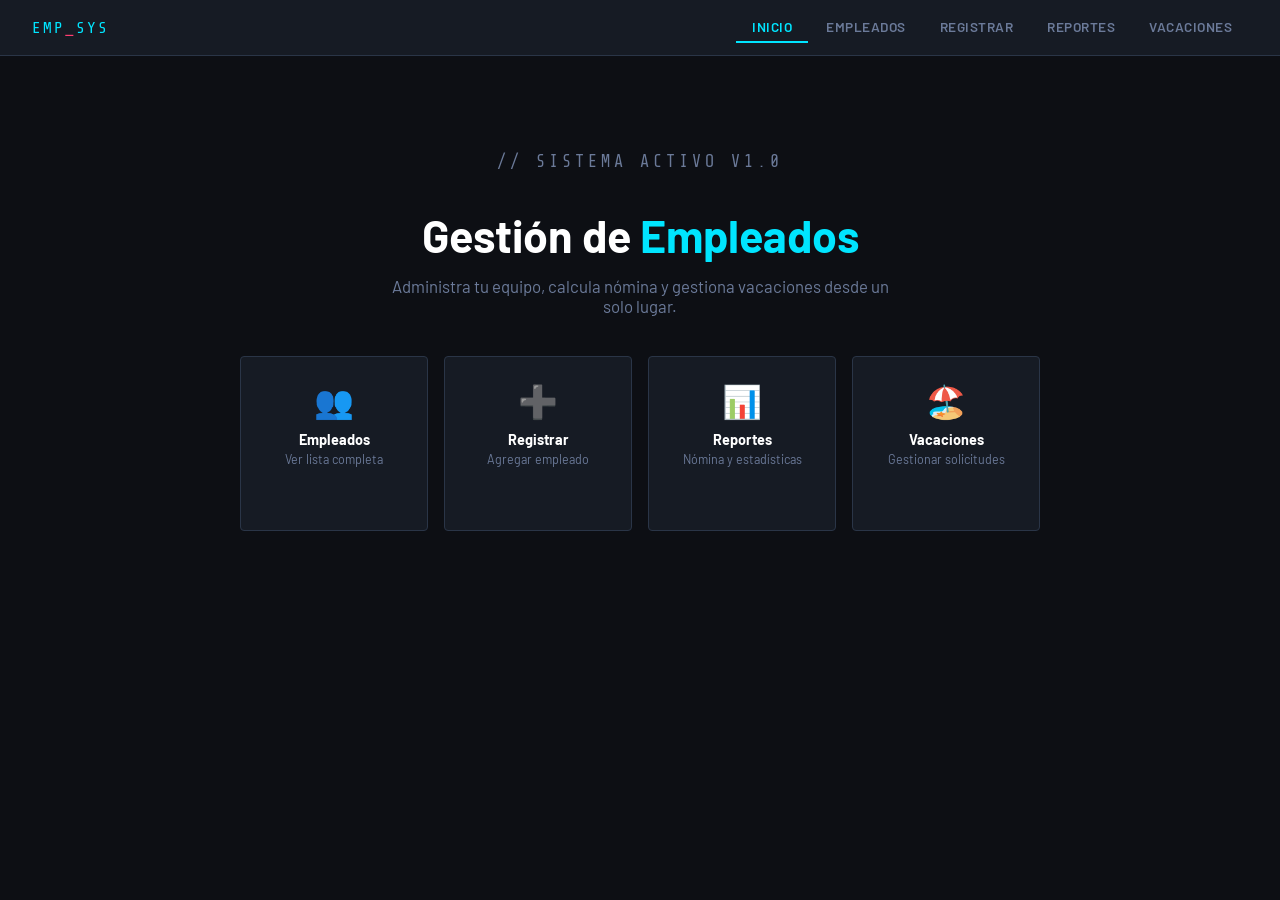
<file: gestion-empleados/index.html>
<!DOCTYPE html>
<html lang="es">
<head>
  <meta charset="UTF-8">
  <meta name="viewport" content="width=device-width, initial-scale=1.0">
  <title>Gestion Empleados</title>
  <link href="https://fonts.googleapis.com/css2?family=Share+Tech+Mono&family=Barlow:wght@400;600;700&display=swap" rel="stylesheet">
  <style>
    :root {
      --bg: #0d0f14;
      --surface: #161b24;
      --surface2: #1e2633;
      --border: #2a3547;
      --accent: #00e5ff;
      --accent2: #ff3d71;
      --text: #cdd6f4;
      --muted: #6b7a99;
      --success: #00e096;
      --warning: #ffaa00;
    }

    * { box-sizing: border-box; margin: 0; padding: 0; }

    body {
      font-family: 'Barlow', sans-serif;
      background: var(--bg);
      color: var(--text);
      min-height: 100vh;
    }

    /* ---- NAVBAR ---- */
    .navbar {
      background: var(--surface);
      border-bottom: 1px solid var(--border);
      display: flex;
      align-items: center;
      justify-content: space-between;
      padding: 0 2rem;
      height: 56px;
      position: sticky;
      top: 0;
      z-index: 100;
    }
    .nav-brand {
      font-family: 'Share Tech Mono', monospace;
      color: var(--accent);
      font-size: 1rem;
      letter-spacing: 2px;
      text-transform: uppercase;
    }
    .nav-brand span { color: var(--accent2); }
    .nav-links {
      list-style: none;
      display: flex;
      gap: 2px;
    }
    .nav-links li a {
      display: block;
      padding: .4rem 1rem;
      color: var(--muted);
      text-decoration: none;
      font-size: .85rem;
      font-weight: 600;
      letter-spacing: .5px;
      text-transform: uppercase;
      border-bottom: 2px solid transparent;
      transition: color .15s, border-color .15s;
      cursor: pointer;
    }
    .nav-links li a:hover,
    .nav-links li a.active {
      color: var(--accent);
      border-bottom-color: var(--accent);
    }

    /* ---- LAYOUT ---- */
    .container { max-width: 1100px; margin: 0 auto; padding: 2rem 1.5rem; }
    .seccion { display: none; }
    .seccion.activa { display: block; }

    /* ---- HERO ---- */
    .hero {
      text-align: center;
      padding: 4rem 1rem 3rem;
    }
    .hero-tag {
      font-family: 'Share Tech Mono', monospace;
      font-size: .75rem;
      color: var(--accent);
      letter-spacing: 4px;
      text-transform: uppercase;
      margin-bottom: 1rem;
    }
    .hero h1 {
      font-size: 2.8rem;
      font-weight: 700;
      line-height: 1.1;
      margin-bottom: 1rem;
      color: #fff;
    }
    .hero h1 em {
      font-style: normal;
      color: var(--accent);
    }
    .hero p {
      color: var(--muted);
      font-size: 1.05rem;
      max-width: 500px;
      margin: 0 auto 2.5rem;
    }
    .hero-cards {
      display: grid;
      grid-template-columns: repeat(auto-fit, minmax(180px, 1fr));
      gap: 1rem;
      max-width: 800px;
      margin: 0 auto;
    }
    .hero-card {
      background: var(--surface);
      border: 1px solid var(--border);
      border-radius: 4px;
      padding: 1.5rem 1rem;
      cursor: pointer;
      transition: border-color .15s, transform .15s;
      text-align: center;
    }
    .hero-card:hover {
      border-color: var(--accent);
      transform: translateY(-2px);
    }
    .hero-card .icon { font-size: 2rem; margin-bottom: .6rem; display: block; }
    .hero-card h3 { font-size: .9rem; font-weight: 700; color: #fff; margin-bottom: .25rem; }
    .hero-card p  { font-size: .78rem; color: var(--muted); }

    /* ---- PAGE HEADER ---- */
    .page-header {
      display: flex;
      align-items: center;
      justify-content: space-between;
      margin-bottom: 1.5rem;
      padding-bottom: 1rem;
      border-bottom: 1px solid var(--border);
    }
    .page-header h2 {
      font-size: 1.3rem;
      font-weight: 700;
      color: #fff;
    }
    .page-header h2 span {
      font-family: 'Share Tech Mono', monospace;
      color: var(--accent);
      font-size: .85rem;
      display: block;
      font-weight: 400;
      margin-bottom: .15rem;
      letter-spacing: 2px;
    }

    /* ---- CARD ---- */
    .card {
      background: var(--surface);
      border: 1px solid var(--border);
      border-radius: 4px;
      padding: 1.5rem;
      margin-bottom: 1.5rem;
    }
    .card h3 {
      font-family: 'Share Tech Mono', monospace;
      font-size: .8rem;
      color: var(--accent);
      letter-spacing: 2px;
      text-transform: uppercase;
      margin-bottom: 1.25rem;
    }

    /* ---- FORMS ---- */
    .form-grid {
      display: grid;
      grid-template-columns: repeat(auto-fit, minmax(200px, 1fr));
      gap: 1rem;
    }
    .form-group { display: flex; flex-direction: column; gap: .4rem; }
    .form-group label {
      font-size: .75rem;
      font-weight: 600;
      color: var(--muted);
      text-transform: uppercase;
      letter-spacing: .5px;
    }
    .form-group input,
    .form-group select {
      background: var(--surface2);
      border: 1px solid var(--border);
      border-radius: 3px;
      padding: .6rem .75rem;
      color: var(--text);
      font-family: 'Barlow', sans-serif;
      font-size: .9rem;
      transition: border-color .15s;
    }
    .form-group input:focus,
    .form-group select:focus {
      outline: none;
      border-color: var(--accent);
    }
    .form-group select option { background: var(--surface2); }
    .form-actions { margin-top: 1.25rem; display: flex; gap: .75rem; }

    /* ---- BUTTONS ---- */
    .btn {
      padding: .55rem 1.25rem;
      border: none;
      border-radius: 3px;
      font-family: 'Barlow', sans-serif;
      font-size: .85rem;
      font-weight: 700;
      letter-spacing: .5px;
      text-transform: uppercase;
      cursor: pointer;
      transition: opacity .15s;
    }
    .btn:hover { opacity: .85; }
    .btn-primary  { background: var(--accent); color: #000; }
    .btn-danger   { background: var(--accent2); color: #fff; }
    .btn-ghost    { background: transparent; border: 1px solid var(--border); color: var(--text); }
    .btn-sm       { padding: .3rem .7rem; font-size: .78rem; }

    /* ---- TABLE ---- */
    .table-wrap { overflow-x: auto; }
    table {
      width: 100%;
      border-collapse: collapse;
      font-size: .88rem;
    }
    thead tr {
      background: var(--surface2);
      border-bottom: 1px solid var(--accent);
    }
    th {
      padding: .65rem 1rem;
      text-align: left;
      font-family: 'Share Tech Mono', monospace;
      font-size: .75rem;
      color: var(--accent);
      letter-spacing: 1px;
      text-transform: uppercase;
      font-weight: 400;
    }
    td {
      padding: .65rem 1rem;
      border-bottom: 1px solid var(--border);
      color: var(--text);
    }
    tbody tr:hover { background: var(--surface2); }
    .empty-row { text-align: center; color: var(--muted); padding: 2rem !important; }

    /* ---- BADGES ---- */
    .badge {
      display: inline-block;
      padding: .2rem .6rem;
      border-radius: 2px;
      font-size: .72rem;
      font-weight: 700;
      letter-spacing: .5px;
      text-transform: uppercase;
      font-family: 'Share Tech Mono', monospace;
    }
    .badge-tc  { background: rgba(0,229,255,.15); color: var(--accent); border: 1px solid rgba(0,229,255,.3); }
    .badge-mt  { background: rgba(255,170,0,.15);  color: var(--warning); border: 1px solid rgba(255,170,0,.3); }
    .badge-co  { background: rgba(255,61,113,.15); color: var(--accent2); border: 1px solid rgba(255,61,113,.3); }

    /* ---- ALERTAS ---- */
    .alerta {
      padding: .75rem 1rem;
      border-radius: 3px;
      margin-bottom: 1rem;
      font-size: .88rem;
      font-weight: 600;
      display: none;
    }
    .alerta.visible { display: block; }
    .alerta-ok    { background: rgba(0,224,150,.1); color: var(--success); border-left: 3px solid var(--success); }
    .alerta-error { background: rgba(255,61,113,.1); color: var(--accent2); border-left: 3px solid var(--accent2); }

    /* ---- REPORTE ---- */
    .reporte-grid {
      display: grid;
      grid-template-columns: repeat(auto-fit, minmax(160px, 1fr));
      gap: 1rem;
      margin-bottom: 1.5rem;
    }
    .stat-box {
      background: var(--surface2);
      border: 1px solid var(--border);
      border-radius: 4px;
      padding: 1rem;
      text-align: center;
    }
    .stat-box .val {
      font-family: 'Share Tech Mono', monospace;
      font-size: 1.4rem;
      color: var(--accent);
      display: block;
      margin-bottom: .25rem;
    }
    .stat-box .lbl {
      font-size: .75rem;
      color: var(--muted);
      text-transform: uppercase;
      letter-spacing: .5px;
    }

    @media (max-width: 640px) {
      .navbar { padding: 0 1rem; }
      .nav-links li a { padding: .4rem .6rem; font-size: .75rem; }
      .hero h1 { font-size: 2rem; }
    }
  </style>
</head>
<body>

<nav class="navbar">
  <div class="nav-brand">EMP<span>_</span>SYS</div>
  <ul class="nav-links">
    <li><a onclick="mostrarSeccion('inicio')" class="active" id="nav-inicio">Inicio</a></li>
    <li><a onclick="mostrarSeccion('empleados')" id="nav-empleados">Empleados</a></li>
    <li><a onclick="mostrarSeccion('registrar')" id="nav-registrar">Registrar</a></li>
    <li><a onclick="mostrarSeccion('reportes')" id="nav-reportes">Reportes</a></li>
    <li><a onclick="mostrarSeccion('vacaciones')" id="nav-vacaciones">Vacaciones</a></li>
  </ul>
</nav>

<div class="container">

  <!-- ======== INICIO ======== -->
  <div id="sec-inicio" class="seccion activa">
    <div class="hero">
      <p class="hero-tag">// sistema activo v1.0</p>
      <h1>Gestión de <em>Empleados</em></h1>
      <p>Administra tu equipo, calcula nómina y gestiona vacaciones desde un solo lugar.</p>
      <div class="hero-cards">
        <div class="hero-card" onclick="mostrarSeccion('empleados')">
          <span class="icon">👥</span>
          <h3>Empleados</h3>
          <p>Ver lista completa</p>
        </div>
        <div class="hero-card" onclick="mostrarSeccion('registrar')">
          <span class="icon">➕</span>
          <h3>Registrar</h3>
          <p>Agregar empleado</p>
        </div>
        <div class="hero-card" onclick="mostrarSeccion('reportes')">
          <span class="icon">📊</span>
          <h3>Reportes</h3>
          <p>Nómina y estadísticas</p>
        </div>
        <div class="hero-card" onclick="mostrarSeccion('vacaciones')">
          <span class="icon">🏖️</span>
          <h3>Vacaciones</h3>
          <p>Gestionar solicitudes</p>
        </div>
      </div>
    </div>
  </div>

  <!-- ======== EMPLEADOS ======== -->
  <div id="sec-empleados" class="seccion">
    <div class="page-header">
      <h2><span>// módulo</span>Lista de Empleados</h2>
      <button class="btn btn-primary" onclick="mostrarSeccion('registrar')">+ Nuevo</button>
    </div>
    <div class="card">
      <div class="table-wrap">
        <table>
          <thead>
            <tr>
              <th>ID</th><th>Nombre</th><th>Cargo</th><th>Tipo</th>
              <th>Salario Base</th><th>Salario Calculado</th><th>Fecha</th><th>Acc.</th>
            </tr>
          </thead>
          <tbody id="bodyEmpleados">
            <tr><td class="empty-row" colspan="8">No hay empleados registrados</td></tr>
          </tbody>
        </table>
      </div>
    </div>
  </div>

  <!-- ======== REGISTRAR ======== -->
  <div id="sec-registrar" class="seccion">
    <div class="page-header">
      <h2><span>// módulo</span>Registrar Empleado</h2>
    </div>
    <div id="alerta-reg" class="alerta"></div>
    <div class="card">
      <h3>// datos del empleado</h3>
      <div class="form-grid">
        <div class="form-group">
          <label>Nombre *</label>
          <input type="text" id="reg-nombre" placeholder="Juan">
        </div>
        <div class="form-group">
          <label>Apellido *</label>
          <input type="text" id="reg-apellido" placeholder="Pérez">
        </div>
        <div class="form-group">
          <label>Cargo *</label>
          <input type="text" id="reg-cargo" placeholder="Desarrollador">
        </div>
        <div class="form-group">
          <label>Tipo *</label>
          <select id="reg-tipo">
            <option value="">-- Seleccionar --</option>
            <option value="tiempo_completo">Tiempo Completo</option>
            <option value="medio_tiempo">Medio Tiempo</option>
            <option value="contratista">Contratista</option>
          </select>
        </div>
        <div class="form-group">
          <label>Salario Base *</label>
          <input type="number" id="reg-salario" placeholder="3500000" min="0">
        </div>
        <div class="form-group">
          <label>Fecha Ingreso *</label>
          <input type="date" id="reg-fecha">
        </div>
      </div>
      <div class="form-actions">
        <button class="btn btn-primary" onclick="registrarEmpleado()">Registrar</button>
        <button class="btn btn-ghost" onclick="mostrarSeccion('empleados')">Cancelar</button>
      </div>
    </div>
  </div>

  <!-- ======== REPORTES ======== -->
  <div id="sec-reportes" class="seccion">
    <div class="page-header">
      <h2><span>// módulo</span>Reportes de Nómina</h2>
      <button class="btn btn-primary" onclick="generarReporte()">Generar Reporte</button>
    </div>
    <div id="contenido-reporte">
      <div class="card" style="text-align:center; color:var(--muted); padding:3rem">
        Presiona "Generar Reporte" para ver las estadísticas
      </div>
    </div>
  </div>

  <!-- ======== VACACIONES ======== -->
  <div id="sec-vacaciones" class="seccion">
    <div class="page-header">
      <h2><span>// módulo</span>Gestión de Vacaciones</h2>
    </div>
    <div id="alerta-vac" class="alerta"></div>
    <div class="card">
      <h3>// solicitar vacaciones</h3>
      <div class="form-grid">
        <div class="form-group">
          <label>Empleado *</label>
          <select id="vac-empleado">
            <option value="">-- Seleccionar --</option>
          </select>
        </div>
        <div class="form-group">
          <label>Fecha Inicio *</label>
          <input type="date" id="vac-inicio" onchange="calcularDias()">
        </div>
        <div class="form-group">
          <label>Fecha Fin *</label>
          <input type="date" id="vac-fin" onchange="calcularDias()">
        </div>
        <div class="form-group">
          <label>Días</label>
          <input type="number" id="vac-dias" readonly>
        </div>
      </div>
      <div class="form-actions">
        <button class="btn btn-primary" onclick="solicitarVacaciones()">Solicitar</button>
      </div>
    </div>
    <div class="card">
      <h3>// historial</h3>
      <div class="table-wrap">
        <table>
          <thead>
            <tr><th>Empleado</th><th>Inicio</th><th>Fin</th><th>Días</th><th>Estado</th><th>Acc.</th></tr>
          </thead>
          <tbody id="bodyVacaciones">
            <tr><td class="empty-row" colspan="6">No hay solicitudes</td></tr>
          </tbody>
        </table>
      </div>
    </div>
  </div>

</div><!-- /container -->

<script src="codigo_malo.js"></script>
</body>
</html>
</file>
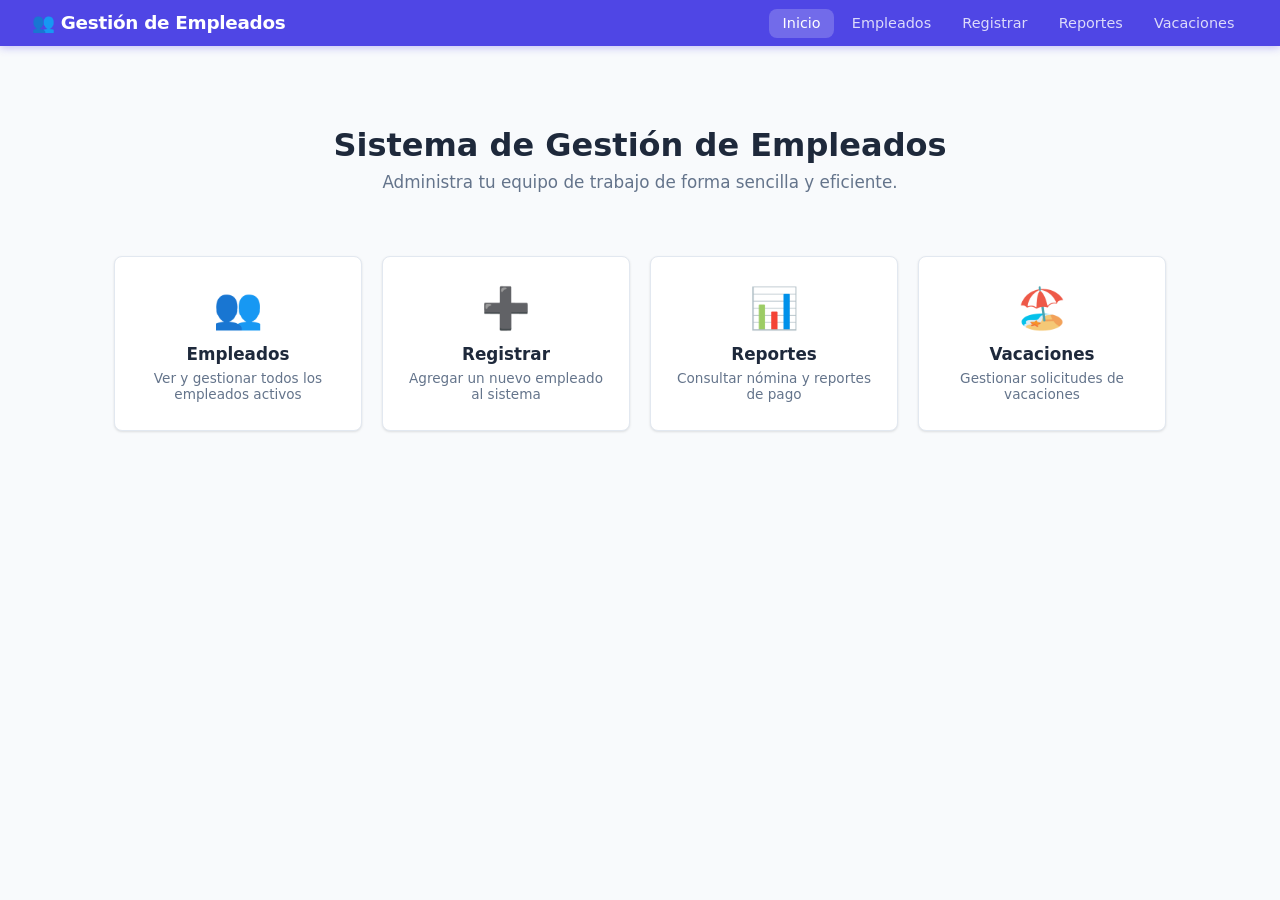
<file: gestion_empleados/index.html>
<!DOCTYPE html>
<html lang="es">
<head>
  <meta charset="UTF-8">
  <meta name="viewport" content="width=device-width, initial-scale=1.0">
  <title>Gestión de Empleados</title>
  <link rel="stylesheet" href="css/estilos.css">
</head>
<body>
  <nav class="navbar">
    <div class="nav-brand">👥 Gestión de Empleados</div>
    <ul class="nav-links">
      <li><a href="index.html" class="active">Inicio</a></li>
      <li><a href="paginas/empleados.html">Empleados</a></li>
      <li><a href="paginas/registrar.html">Registrar</a></li>
      <li><a href="paginas/reportes.html">Reportes</a></li>
      <li><a href="paginas/vacaciones.html">Vacaciones</a></li>
    </ul>
  </nav>

  <main class="container">
    <div class="hero">
      <h1>Sistema de Gestión de Empleados</h1>
      <p>Administra tu equipo de trabajo de forma sencilla y eficiente.</p>
    </div>

    <div class="cards-grid">
      <a href="paginas/empleados.html" class="card">
        <span class="card-icon">👥</span>
        <h3>Empleados</h3>
        <p>Ver y gestionar todos los empleados activos</p>
      </a>
      <a href="paginas/registrar.html" class="card">
        <span class="card-icon">➕</span>
        <h3>Registrar</h3>
        <p>Agregar un nuevo empleado al sistema</p>
      </a>
      <a href="paginas/reportes.html" class="card">
        <span class="card-icon">📊</span>
        <h3>Reportes</h3>
        <p>Consultar nómina y reportes de pago</p>
      </a>
      <a href="paginas/vacaciones.html" class="card">
        <span class="card-icon">🏖️</span>
        <h3>Vacaciones</h3>
        <p>Gestionar solicitudes de vacaciones</p>
      </a>
    </div>
  </main>

  <script src="js/script.js"></script>
</body>
</html>
</file>
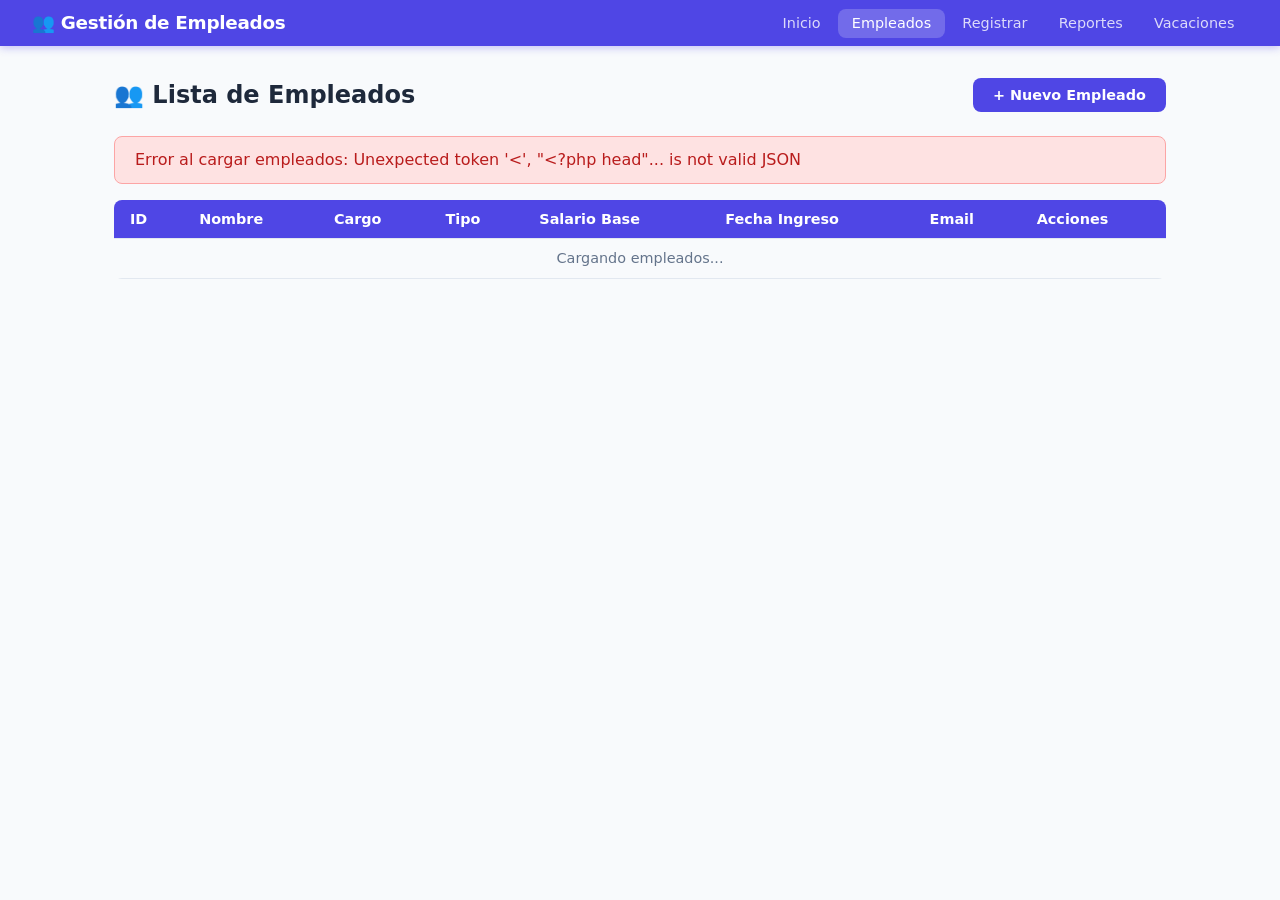
<file: gestion_empleados/paginas/empleados.html>
<!DOCTYPE html>
<html lang="es">
<head>
  <meta charset="UTF-8">
  <meta name="viewport" content="width=device-width, initial-scale=1.0">
  <title>Empleados — Gestión de Empleados</title>
  <link rel="stylesheet" href="../css/estilos.css">
</head>
<body>
  <nav class="navbar">
    <div class="nav-brand">👥 Gestión de Empleados</div>
    <ul class="nav-links">
      <li><a href="../index.html">Inicio</a></li>
      <li><a href="empleados.html" class="active">Empleados</a></li>
      <li><a href="registrar.html">Registrar</a></li>
      <li><a href="reportes.html">Reportes</a></li>
      <li><a href="vacaciones.html">Vacaciones</a></li>
    </ul>
  </nav>

  <main class="container">
    <div class="page-header">
      <h2>👥 Lista de Empleados</h2>
      <a href="registrar.html" class="btn btn-primary">+ Nuevo Empleado</a>
    </div>

    <div id="alerta" class="alerta hidden"></div>

    <div class="tabla-wrapper">
      <table class="tabla" id="tablaEmpleados">
        <thead>
          <tr>
            <th>ID</th>
            <th>Nombre</th>
            <th>Cargo</th>
            <th>Tipo</th>
            <th>Salario Base</th>
            <th>Fecha Ingreso</th>
            <th>Email</th>
            <th>Acciones</th>
          </tr>
        </thead>
        <tbody id="bodyEmpleados">
          <tr><td colspan="8" class="text-center">Cargando empleados...</td></tr>
        </tbody>
      </table>
    </div>
  </main>

  <script src="../js/script.js"></script>
  <script>
    const API = '../api/empleados.php';

    async function cargarEmpleados() {
      try {
        const res  = await fetch(API + '?accion=listar');
        const data = await res.json();
        const tbody = document.getElementById('bodyEmpleados');

        if (!data.length) {
          tbody.innerHTML = '<tr><td colspan="8" class="text-center">No hay empleados registrados.</td></tr>';
          return;
        }

        tbody.innerHTML = data.map(e => `
          <tr>
            <td>${e.id}</td>
            <td>${e.nombre} ${e.apellido}</td>
            <td>${e.cargo}</td>
            <td><span class="badge badge-${e.tipo}">${e.tipo.replace('_',' ')}</span></td>
            <td>$${Number(e.salario_base).toLocaleString('es-CO')}</td>
            <td>${e.fecha_ingreso}</td>
            <td>${e.email || '—'}</td>
            <td>
              <button class="btn btn-sm btn-danger" onclick="eliminar(${e.id}, '${e.nombre}')">Eliminar</button>
            </td>
          </tr>
        `).join('');
      } catch(err) {
        mostrarAlerta('Error al cargar empleados: ' + err.message, 'error');
      }
    }

    async function eliminar(id, nombre) {
      if (!confirm(`¿Deseas eliminar a ${nombre}?`)) return;
      try {
        const res  = await fetch(API, {
          method: 'POST',
          headers: {'Content-Type':'application/json'},
          body: JSON.stringify({ accion: 'eliminar', id })
        });
        const data = await res.json();
        mostrarAlerta(data.mensaje, data.exito ? 'success' : 'error');
        if (data.exito) cargarEmpleados();
      } catch(err) {
        mostrarAlerta('Error: ' + err.message, 'error');
      }
    }

    function mostrarAlerta(msg, tipo) {
      const el = document.getElementById('alerta');
      el.textContent = msg;
      el.className = `alerta alerta-${tipo}`;
    }

    cargarEmpleados();
  </script>
</body>
</html>
</file>
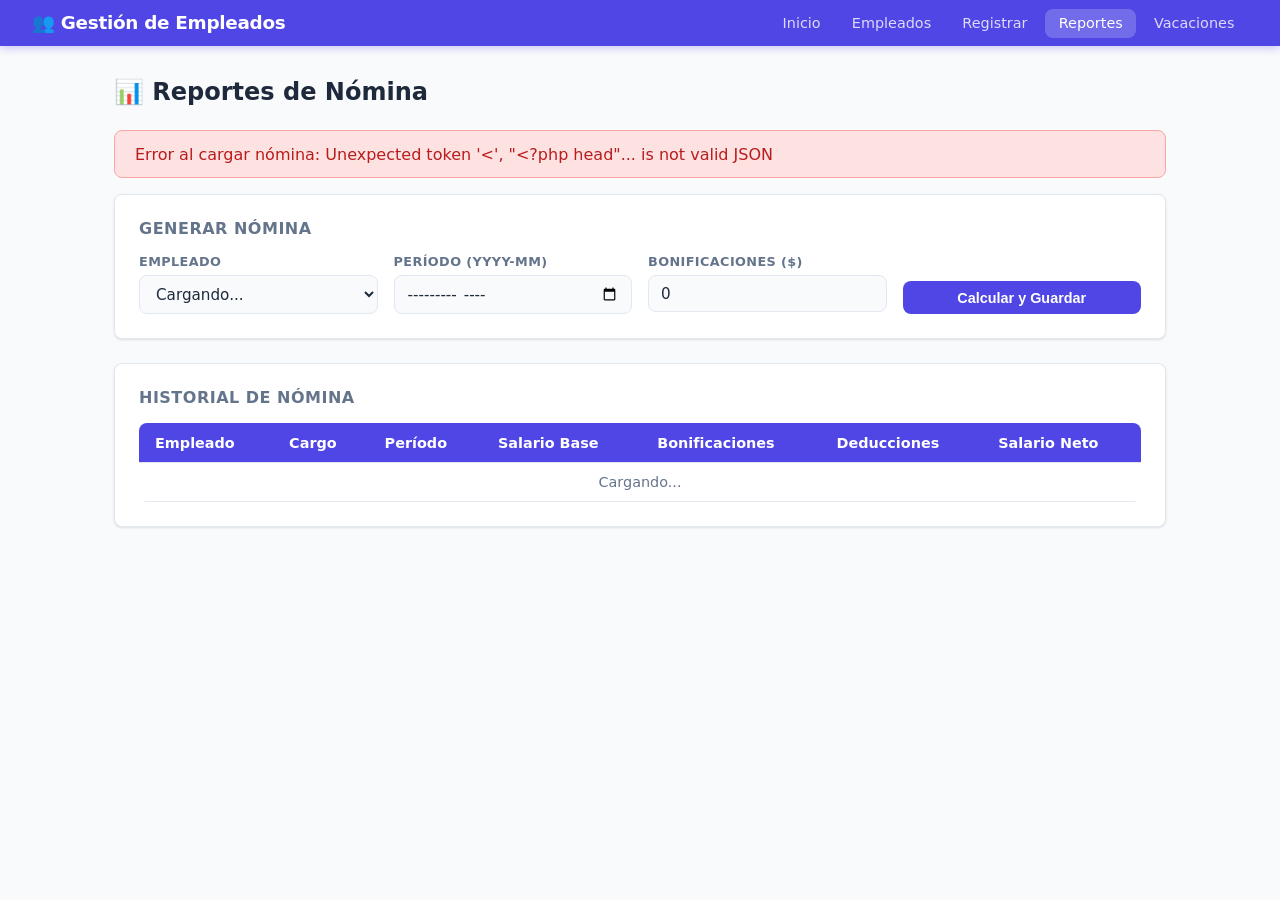
<file: gestion_empleados/paginas/reportes.html>
<!DOCTYPE html>
<html lang="es">
<head>
  <meta charset="UTF-8">
  <meta name="viewport" content="width=device-width, initial-scale=1.0">
  <title>Reportes — Gestión de Empleados</title>
  <link rel="stylesheet" href="../css/estilos.css">
</head>
<body>
  <nav class="navbar">
    <div class="nav-brand">👥 Gestión de Empleados</div>
    <ul class="nav-links">
      <li><a href="../index.html">Inicio</a></li>
      <li><a href="empleados.html">Empleados</a></li>
      <li><a href="registrar.html">Registrar</a></li>
      <li><a href="reportes.html" class="active">Reportes</a></li>
      <li><a href="vacaciones.html">Vacaciones</a></li>
    </ul>
  </nav>

  <main class="container">
    <div class="page-header">
      <h2>📊 Reportes de Nómina</h2>
    </div>

    <div id="alerta" class="alerta hidden"></div>

    <!-- Generar nómina -->
    <div class="card-form">
      <h3>Generar Nómina</h3>
      <div class="form-row">
        <div class="form-group">
          <label>Empleado</label>
          <select id="selEmpleado">
            <option value="">Cargando...</option>
          </select>
        </div>
        <div class="form-group">
          <label>Período (YYYY-MM)</label>
          <input type="month" id="periodo" />
        </div>
        <div class="form-group">
          <label>Bonificaciones ($)</label>
          <input type="number" id="bonificaciones" value="0" min="0" />
        </div>
        <div class="form-group" style="align-self:flex-end">
          <button class="btn btn-primary" onclick="generarNomina()">Calcular y Guardar</button>
        </div>
      </div>
    </div>

    <!-- Historial de nómina -->
    <div class="card-form">
      <h3>Historial de Nómina</h3>
      <div class="tabla-wrapper">
        <table class="tabla">
          <thead>
            <tr><th>Empleado</th><th>Cargo</th><th>Período</th><th>Salario Base</th><th>Bonificaciones</th><th>Deducciones</th><th>Salario Neto</th></tr>
          </thead>
          <tbody id="bodyNomina">
            <tr><td colspan="7" class="text-center">Cargando...</td></tr>
          </tbody>
        </table>
      </div>
    </div>
  </main>

  <script src="../js/script.js"></script>
  <script>
    const API_EMP = '../api/empleados.php';
    const API_REP = '../api/reportes.php';

    async function cargarEmpleados() {
      const res  = await fetch(API_EMP + '?accion=listar');
      const data = await res.json();
      const sel  = document.getElementById('selEmpleado');
      sel.innerHTML = '<option value="">— Seleccionar —</option>' +
        data.map(e => `<option value="${e.id}">${e.nombre} ${e.apellido}</option>`).join('');
    }

    async function cargarNomina() {
      try {
        const res  = await fetch(API_REP + '?accion=historial');
        const data = await res.json();
        const tbody = document.getElementById('bodyNomina');
        if (!data.length) {
          tbody.innerHTML = '<tr><td colspan="7" class="text-center">No hay registros de nómina.</td></tr>';
          return;
        }
        tbody.innerHTML = data.map(r => `
          <tr>
            <td>${r.empleado}</td>
            <td>${r.cargo}</td>
            <td>${r.periodo}</td>
            <td>$${Number(r.salario_base).toLocaleString('es-CO')}</td>
            <td>$${Number(r.bonificaciones).toLocaleString('es-CO')}</td>
            <td>$${Number(r.deducciones).toLocaleString('es-CO')}</td>
            <td><strong>$${Number(r.salario_neto).toLocaleString('es-CO')}</strong></td>
          </tr>
        `).join('');
      } catch(err) {
        mostrarAlerta('Error al cargar nómina: ' + err.message, 'error');
      }
    }

    async function generarNomina() {
      const empleadoId    = document.getElementById('selEmpleado').value;
      const periodo       = document.getElementById('periodo').value;
      const bonificaciones = parseFloat(document.getElementById('bonificaciones').value) || 0;

      if (!empleadoId || !periodo) {
        mostrarAlerta('Selecciona empleado y período.', 'error'); return;
      }

      const res  = await fetch(API_REP, {
        method: 'POST',
        headers: {'Content-Type':'application/json'},
        body: JSON.stringify({ accion: 'generar', empleado_id: empleadoId, periodo, bonificaciones })
      });
      const data = await res.json();
      mostrarAlerta(data.exito
        ? `Nómina generada. Salario neto: $${Number(data.salario_neto).toLocaleString('es-CO')}`
        : (data.mensaje || 'Error'), data.exito ? 'success' : 'error');
      if (data.exito) cargarNomina();
    }

    function mostrarAlerta(msg, tipo) {
      const el = document.getElementById('alerta');
      el.textContent = msg;
      el.className = `alerta alerta-${tipo}`;
    }

    cargarEmpleados();
    cargarNomina();
  </script>
</body>
</html>
</file>
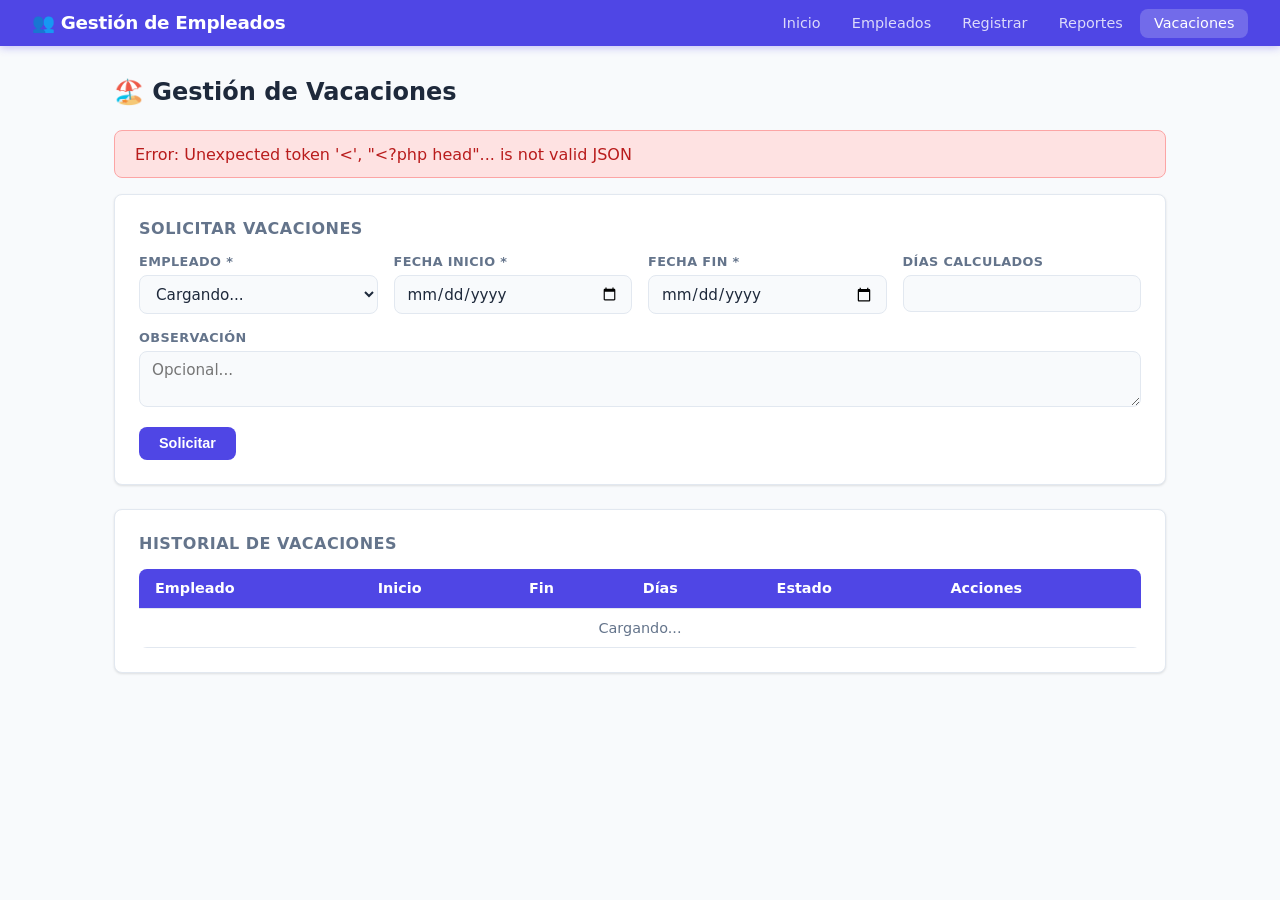
<file: gestion_empleados/paginas/vacaciones.html>
<!DOCTYPE html>
<html lang="es">
<head>
  <meta charset="UTF-8">
  <meta name="viewport" content="width=device-width, initial-scale=1.0">
  <title>Vacaciones — Gestión de Empleados</title>
  <link rel="stylesheet" href="../css/estilos.css">
</head>
<body>
  <nav class="navbar">
    <div class="nav-brand">👥 Gestión de Empleados</div>
    <ul class="nav-links">
      <li><a href="../index.html">Inicio</a></li>
      <li><a href="empleados.html">Empleados</a></li>
      <li><a href="registrar.html">Registrar</a></li>
      <li><a href="reportes.html">Reportes</a></li>
      <li><a href="vacaciones.html" class="active">Vacaciones</a></li>
    </ul>
  </nav>

  <main class="container">
    <div class="page-header">
      <h2>🏖️ Gestión de Vacaciones</h2>
    </div>

    <div id="alerta" class="alerta hidden"></div>

    <div class="card-form">
      <h3>Solicitar Vacaciones</h3>
      <div class="form-grid">
        <div class="form-group">
          <label>Empleado *</label>
          <select id="selEmpleado"><option value="">Cargando...</option></select>
        </div>
        <div class="form-group">
          <label>Fecha Inicio *</label>
          <input type="date" id="fecha_inicio" />
        </div>
        <div class="form-group">
          <label>Fecha Fin *</label>
          <input type="date" id="fecha_fin" />
        </div>
        <div class="form-group">
          <label>Días calculados</label>
          <input type="number" id="dias" readonly />
        </div>
        <div class="form-group" style="grid-column:1/-1">
          <label>Observación</label>
          <textarea id="observacion" rows="2" placeholder="Opcional..."></textarea>
        </div>
      </div>
      <div class="form-actions">
        <button class="btn btn-primary" onclick="solicitarVacaciones()">Solicitar</button>
      </div>
    </div>

    <div class="card-form">
      <h3>Historial de Vacaciones</h3>
      <div class="tabla-wrapper">
        <table class="tabla">
          <thead><tr><th>Empleado</th><th>Inicio</th><th>Fin</th><th>Días</th><th>Estado</th><th>Acciones</th></tr></thead>
          <tbody id="bodyVacaciones">
            <tr><td colspan="6" class="text-center">Cargando...</td></tr>
          </tbody>
        </table>
      </div>
    </div>
  </main>

  <script src="../js/script.js"></script>
  <script>
    const API_EMP = '../api/empleados.php';
    const API_VAC = '../api/vacaciones.php';

    document.getElementById('fecha_inicio').addEventListener('change', calcularDias);
    document.getElementById('fecha_fin').addEventListener('change', calcularDias);

    function calcularDias() {
      const ini = document.getElementById('fecha_inicio').value;
      const fin = document.getElementById('fecha_fin').value;
      if (ini && fin) {
        const diff = (new Date(fin) - new Date(ini)) / 86400000;
        document.getElementById('dias').value = diff > 0 ? diff : 0;
      }
    }

    async function cargarEmpleados() {
      const res  = await fetch(API_EMP + '?accion=listar');
      const data = await res.json();
      const sel  = document.getElementById('selEmpleado');
      sel.innerHTML = '<option value="">— Seleccionar —</option>' +
        data.map(e => `<option value="${e.id}">${e.nombre} ${e.apellido}</option>`).join('');
    }

    async function cargarVacaciones() {
      try {
        const res  = await fetch(API_VAC + '?accion=listar');
        const data = await res.json();
        const tbody = document.getElementById('bodyVacaciones');
        if (!data.length) { tbody.innerHTML='<tr><td colspan="6" class="text-center">No hay solicitudes.</td></tr>'; return; }
        tbody.innerHTML = data.map(v => `
          <tr>
            <td>${v.empleado}</td>
            <td>${v.fecha_inicio}</td>
            <td>${v.fecha_fin}</td>
            <td>${v.dias}</td>
            <td><span class="badge badge-${v.estado}">${v.estado}</span></td>
            <td>
              ${v.estado==='pendiente' ? `
                <button class="btn btn-sm btn-success" onclick="aprobar(${v.id})">Aprobar</button>
                <button class="btn btn-sm btn-danger" onclick="rechazar(${v.id})">Rechazar</button>
              ` : '—'}
            </td>
          </tr>
        `).join('');
      } catch(err) { mostrarAlerta('Error: ' + err.message, 'error'); }
    }

    async function solicitarVacaciones() {
      const empId = document.getElementById('selEmpleado').value;
      const ini   = document.getElementById('fecha_inicio').value;
      const fin   = document.getElementById('fecha_fin').value;
      const dias  = parseInt(document.getElementById('dias').value);
      const obs   = document.getElementById('observacion').value;
      if (!empId || !ini || !fin || dias <= 0) { mostrarAlerta('Completa todos los campos.','error'); return; }
      const res  = await fetch(API_VAC, { method:'POST', headers:{'Content-Type':'application/json'},
        body: JSON.stringify({ accion:'solicitar', empleado_id:empId, fecha_inicio:ini, fecha_fin:fin, dias, observacion:obs })});
      const data = await res.json();
      mostrarAlerta(data.mensaje, data.exito ? 'success' : 'error');
      if (data.exito) cargarVacaciones();
    }

    async function aprobar(id) {
      const res  = await fetch(API_VAC, { method:'POST', headers:{'Content-Type':'application/json'},
        body: JSON.stringify({ accion:'actualizar', id, estado:'aprobada' }) });
      const data = await res.json();
      mostrarAlerta(data.mensaje, data.exito ? 'success' : 'error');
      if (data.exito) cargarVacaciones();
    }

    async function rechazar(id) {
      const res  = await fetch(API_VAC, { method:'POST', headers:{'Content-Type':'application/json'},
        body: JSON.stringify({ accion:'actualizar', id, estado:'rechazada' }) });
      const data = await res.json();
      mostrarAlerta(data.mensaje, data.exito ? 'success' : 'error');
      if (data.exito) cargarVacaciones();
    }

    function mostrarAlerta(msg, tipo) {
      const el = document.getElementById('alerta');
      el.textContent = msg;
      el.className = `alerta alerta-${tipo}`;
    }

    cargarEmpleados();
    cargarVacaciones();
  </script>
</body>
</html>
</file>
<file: gestion_empleados/css/estilos.css>
/* =============================================
   estilos.css — Gestión de Empleados
   ============================================= */

*, *::before, *::after { box-sizing: border-box; margin: 0; padding: 0; }

:root {
  --primary:   #4f46e5;
  --primary-d: #4338ca;
  --success:   #16a34a;
  --warning:   #d97706;
  --danger:    #dc2626;
  --info:      #0891b2;
  --bg:        #f8fafc;
  --card-bg:   #ffffff;
  --border:    #e2e8f0;
  --text:      #1e293b;
  --muted:     #64748b;
  --radius:    8px;
  --shadow:    0 1px 3px rgba(0,0,0,.08), 0 1px 2px rgba(0,0,0,.04);
}

body {
  font-family: 'Segoe UI', system-ui, sans-serif;
  background: var(--bg);
  color: var(--text);
  min-height: 100vh;
}

/* ---- Navbar ---- */
.navbar {
  background: var(--primary);
  color: #fff;
  display: flex;
  align-items: center;
  justify-content: space-between;
  padding: .75rem 2rem;
  box-shadow: 0 2px 8px rgba(79,70,229,.3);
  position: sticky; top: 0; z-index: 100;
}
.nav-brand { font-size: 1.15rem; font-weight: 700; letter-spacing: -.3px; }
.nav-links { list-style: none; display: flex; gap: .25rem; }
.nav-links a {
  color: rgba(255,255,255,.8);
  text-decoration: none;
  padding: .4rem .85rem;
  border-radius: var(--radius);
  font-size: .9rem;
  transition: background .15s, color .15s;
}
.nav-links a:hover, .nav-links a.active {
  background: rgba(255,255,255,.2);
  color: #fff;
}

/* ---- Container ---- */
.container { max-width: 1100px; margin: 0 auto; padding: 2rem 1.5rem; }

/* ---- Hero ---- */
.hero { text-align: center; padding: 3rem 1rem 2rem; }
.hero h1 { font-size: 2rem; font-weight: 800; margin-bottom: .5rem; }
.hero p  { color: var(--muted); font-size: 1.05rem; }

/* ---- Cards grid (home) ---- */
.cards-grid {
  display: grid;
  grid-template-columns: repeat(auto-fit, minmax(200px, 1fr));
  gap: 1.25rem;
  margin-top: 2rem;
}
.card {
  background: var(--card-bg);
  border: 1px solid var(--border);
  border-radius: var(--radius);
  padding: 1.75rem 1.25rem;
  text-align: center;
  text-decoration: none;
  color: var(--text);
  box-shadow: var(--shadow);
  transition: transform .15s, box-shadow .15s;
}
.card:hover { transform: translateY(-3px); box-shadow: 0 6px 20px rgba(0,0,0,.1); }
.card-icon  { font-size: 2.5rem; display: block; margin-bottom: .75rem; }
.card h3    { font-size: 1.05rem; font-weight: 700; margin-bottom: .35rem; }
.card p     { font-size: .85rem; color: var(--muted); }

/* ---- Page header ---- */
.page-header {
  display: flex; align-items: center; justify-content: space-between;
  margin-bottom: 1.5rem;
}
.page-header h2 { font-size: 1.5rem; font-weight: 700; }

/* ---- Card form ---- */
.card-form {
  background: var(--card-bg);
  border: 1px solid var(--border);
  border-radius: var(--radius);
  padding: 1.5rem;
  box-shadow: var(--shadow);
  margin-bottom: 1.5rem;
}
.card-form h3 { font-size: 1rem; font-weight: 700; margin-bottom: 1rem; color: var(--muted); text-transform: uppercase; letter-spacing: .5px; }

/* ---- Forms ---- */
.form-grid {
  display: grid;
  grid-template-columns: repeat(auto-fit, minmax(220px, 1fr));
  gap: 1rem;
}
.form-row  { display: flex; flex-wrap: wrap; gap: 1rem; align-items: flex-start; }
.form-group { display: flex; flex-direction: column; gap: .35rem; flex: 1; min-width: 160px; }
.form-group label { font-size: .8rem; font-weight: 600; color: var(--muted); text-transform: uppercase; letter-spacing: .4px; }
.form-group input,
.form-group select,
.form-group textarea {
  border: 1px solid var(--border);
  border-radius: var(--radius);
  padding: .55rem .75rem;
  font-size: .95rem;
  font-family: inherit;
  background: var(--bg);
  color: var(--text);
  transition: border-color .15s, box-shadow .15s;
}
.form-group input:focus,
.form-group select:focus,
.form-group textarea:focus {
  outline: none;
  border-color: var(--primary);
  box-shadow: 0 0 0 3px rgba(79,70,229,.15);
}
.form-actions { margin-top: 1.25rem; display: flex; gap: .75rem; }

/* ---- Buttons ---- */
.btn {
  display: inline-block;
  padding: .55rem 1.25rem;
  border-radius: var(--radius);
  border: none;
  cursor: pointer;
  font-size: .9rem;
  font-weight: 600;
  text-decoration: none;
  transition: filter .15s;
}
.btn:hover { filter: brightness(.92); }
.btn-primary   { background: var(--primary); color: #fff; }
.btn-secondary { background: var(--border); color: var(--text); }
.btn-danger    { background: var(--danger); color: #fff; }
.btn-success   { background: var(--success); color: #fff; }
.btn-sm        { padding: .3rem .7rem; font-size: .8rem; }

/* ---- Table ---- */
.tabla-wrapper { overflow-x: auto; border-radius: var(--radius); }
.tabla {
  width: 100%;
  border-collapse: collapse;
  font-size: .9rem;
}
.tabla thead { background: var(--primary); color: #fff; }
.tabla th, .tabla td { padding: .7rem 1rem; text-align: left; border-bottom: 1px solid var(--border); }
.tabla tbody tr:hover { background: #f1f5f9; }
.text-center { text-align: center !important; color: var(--muted); }

/* ---- Badges ---- */
.badge {
  display: inline-block;
  padding: .2rem .6rem;
  border-radius: 20px;
  font-size: .75rem;
  font-weight: 600;
  text-transform: capitalize;
}
.badge-tiempo_completo { background: #dbeafe; color: #1d4ed8; }
.badge-medio_tiempo    { background: #fef9c3; color: #854d0e; }
.badge-contratista     { background: #f3e8ff; color: #7e22ce; }
.badge-pendiente       { background: #fef9c3; color: #854d0e; }
.badge-aprobada        { background: #dcfce7; color: #15803d; }
.badge-rechazada       { background: #fee2e2; color: #b91c1c; }

/* ---- Alertas ---- */
.alerta {
  padding: .85rem 1.25rem;
  border-radius: var(--radius);
  margin-bottom: 1rem;
  font-weight: 500;
}
.hidden          { display: none !important; }
.alerta-success  { background: #dcfce7; color: #15803d; border: 1px solid #86efac; }
.alerta-error    { background: #fee2e2; color: #b91c1c; border: 1px solid #fca5a5; }
.alerta-info     { background: #e0f2fe; color: #0369a1; border: 1px solid #7dd3fc; }
.alerta-warning  { background: #fef9c3; color: #854d0e; border: 1px solid #fde047; }

/* ---- Responsive ---- */
@media (max-width: 640px) {
  .navbar { flex-direction: column; gap: .5rem; }
  .nav-links { flex-wrap: wrap; justify-content: center; }
  .page-header { flex-direction: column; gap: .75rem; align-items: flex-start; }
}
</file>
